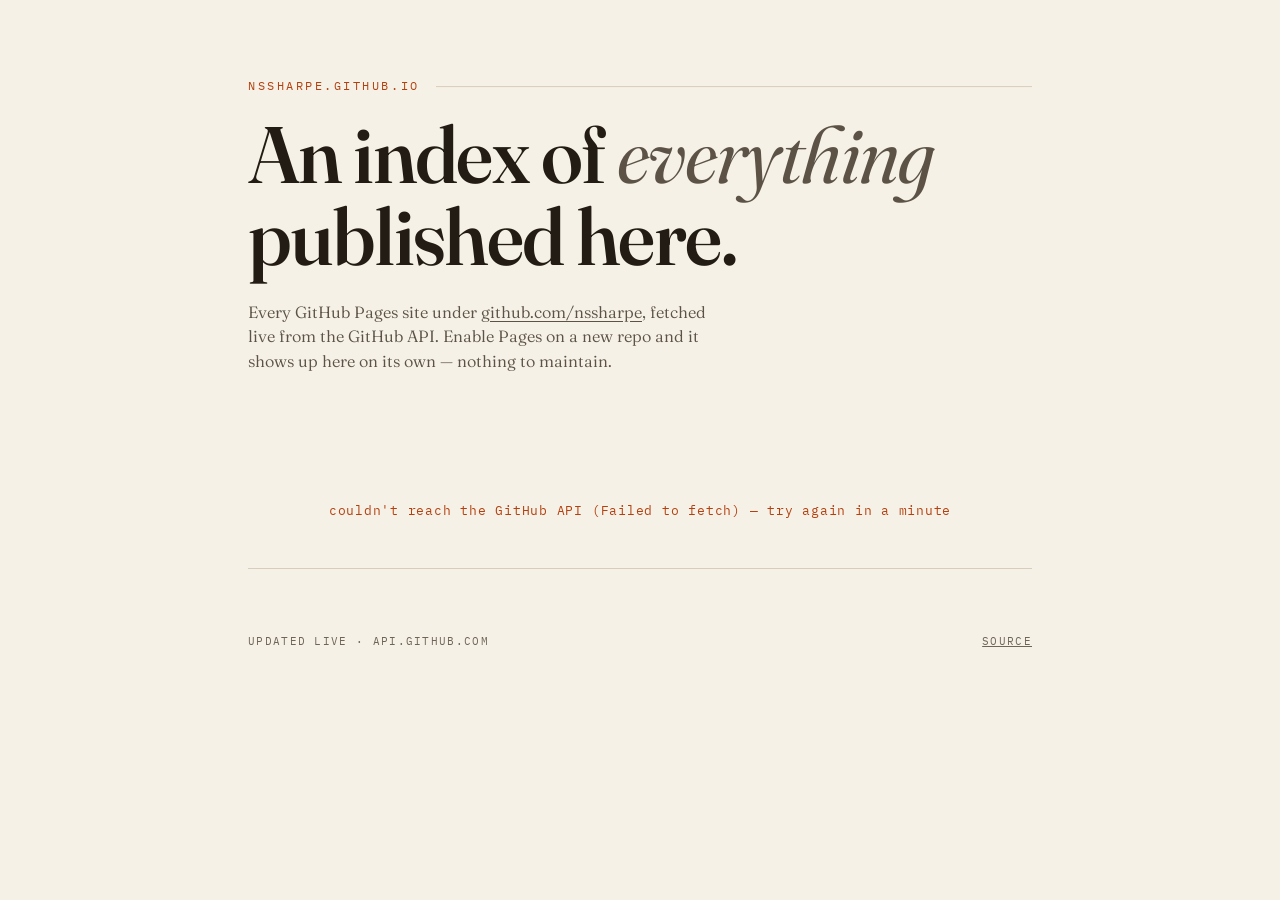
<file: index.html>
<!DOCTYPE html>
<html lang="en">
<head>
<meta charset="UTF-8">
<meta name="viewport" content="width=device-width, initial-scale=1.0">
<title>nssharpe — Pages Index</title>
<meta name="description" content="An index of every GitHub Pages site published by nssharpe.">
<link rel="icon" href="data:image/svg+xml,<svg xmlns='http://www.w3.org/2000/svg' viewBox='0 0 100 100'><text y='0.9em' font-size='90'>&#128218;</text></svg>">
<link rel="preconnect" href="https://fonts.googleapis.com">
<link rel="preconnect" href="https://fonts.gstatic.com" crossorigin>
<link href="https://fonts.googleapis.com/css2?family=Fraunces:ital,opsz,wght@0,9..144,300..900;1,9..144,300..900&family=IBM+Plex+Mono:ital,wght@0,400;0,500;1,400&display=swap" rel="stylesheet">
<style>
  :root {
    --paper: #f6f1e7;
    --paper-deep: #ede5d4;
    --ink: #221c14;
    --ink-soft: #5c5346;
    --ink-faint: #6e6557;
    --rule: #d8cdb8;
    --accent: #b3410f;
    --accent-ink: #ffffff;
    --hover-wash: #efe7d6;
  }
  @media (prefers-color-scheme: dark) {
    :root {
      --paper: #171512;
      --paper-deep: #1f1c17;
      --ink: #ece5d8;
      --ink-soft: #b0a795;
      --ink-faint: #8d8574;
      --rule: #353026;
      --accent: #ff7a3c;
      --accent-ink: #171512;
      --hover-wash: #201d18;
    }
  }

  * { margin: 0; padding: 0; box-sizing: border-box; }

  html { scroll-behavior: smooth; }

  body {
    background: var(--paper);
    color: var(--ink);
    font-family: "Fraunces", Georgia, serif;
    font-optical-sizing: auto;
    line-height: 1.5;
    min-height: 100vh;
    /* faint paper grain */
    background-image: radial-gradient(var(--rule) 0.5px, transparent 0.5px);
    background-size: 26px 26px;
  }

  .sheet {
    max-width: 880px;
    margin: 0 auto;
    padding: clamp(2rem, 6vw, 5rem) clamp(1.25rem, 5vw, 3rem) 6rem;
  }

  /* ---------- masthead ---------- */
  header { margin-bottom: clamp(2.5rem, 7vw, 5rem); }

  .kicker {
    font-family: "IBM Plex Mono", ui-monospace, monospace;
    font-size: 0.72rem;
    letter-spacing: 0.22em;
    text-transform: uppercase;
    color: var(--accent);
    display: flex;
    align-items: baseline;
    gap: 1rem;
    margin-bottom: 1.25rem;
  }
  .kicker::after {
    content: "";
    flex: 1;
    border-bottom: 1px solid var(--rule);
    transform: translateY(-0.25em);
  }

  h1 {
    font-size: clamp(2.6rem, 8vw, 5rem);
    font-weight: 560;
    letter-spacing: -0.02em;
    line-height: 1.02;
  }
  h1 em {
    font-style: italic;
    font-weight: 380;
    color: var(--ink-soft);
  }

  .standfirst {
    margin-top: 1.4rem;
    max-width: 46ch;
    font-size: 1.02rem;
    font-weight: 340;
    color: var(--ink-soft);
  }
  .standfirst a { color: inherit; text-underline-offset: 3px; }
  .standfirst a:hover { color: var(--accent); }

  #census {
    font-family: "IBM Plex Mono", ui-monospace, monospace;
    font-size: 0.72rem;
    letter-spacing: 0.14em;
    text-transform: uppercase;
    color: var(--ink-faint);
    margin-top: 2.2rem;
  }

  /* ---------- index entries ---------- */
  ol.index { list-style: none; border-top: 1px solid var(--rule); }

  .entry {
    border-bottom: 1px solid var(--rule);
    opacity: 0;
    transform: translateY(10px);
    animation: rise 0.55s cubic-bezier(0.22, 1, 0.36, 1) forwards;
    animation-delay: calc(var(--i) * 70ms);
  }
  @keyframes rise { to { opacity: 1; transform: none; } }
  @media (prefers-reduced-motion: reduce) {
    .entry { animation: none; opacity: 1; transform: none; }
  }

  .entry-link {
    display: grid;
    grid-template-columns: 3.2rem 1fr auto;
    grid-template-areas:
      "num title  date"
      "num desc   date";
    column-gap: 1.4rem;
    align-items: baseline;
    padding: 1.15rem 0.6rem 1.2rem 0.2rem;
    text-decoration: none;
    color: inherit;
    transition: background-color 0.18s ease, padding-left 0.18s ease;
  }
  .entry-link:hover, .entry-link:focus-visible {
    background: var(--hover-wash);
    padding-left: 0.7rem;
  }
  .entry-link:focus-visible { outline: 2px solid var(--accent); outline-offset: -2px; }

  .num {
    grid-area: num;
    align-self: start;
    font-family: "IBM Plex Mono", ui-monospace, monospace;
    font-size: 0.78rem;
    color: var(--ink-faint);
    padding-top: 0.45em;
  }

  .title {
    grid-area: title;
    font-size: clamp(1.25rem, 3.4vw, 1.7rem);
    font-weight: 520;
    letter-spacing: -0.01em;
    line-height: 1.15;
  }
  .entry-link:hover .title { color: var(--accent); }
  .title .arrow {
    display: inline-block;
    font-weight: 380;
    color: var(--accent);
    opacity: 0;
    transform: translateX(-6px);
    transition: opacity 0.18s ease, transform 0.18s ease;
  }
  .entry-link:hover .arrow, .entry-link:focus-visible .arrow {
    opacity: 1;
    transform: none;
  }

  .desc {
    grid-area: desc;
    margin-top: 0.3rem;
    font-size: 0.95rem;
    font-weight: 340;
    color: var(--ink-soft);
    max-width: 52ch;
  }
  .desc.none { font-style: italic; color: var(--ink-faint); }

  .date {
    grid-area: date;
    align-self: start;
    padding-top: 0.55em;
    font-family: "IBM Plex Mono", ui-monospace, monospace;
    font-size: 0.72rem;
    white-space: nowrap;
    color: var(--ink-faint);
    letter-spacing: 0.05em;
  }

  .repo-row {
    display: flex;
    justify-content: flex-end;
    padding: 0 0.6rem 0.9rem;
    margin-top: -0.55rem;
  }
  .repo-link {
    font-family: "IBM Plex Mono", ui-monospace, monospace;
    font-size: 0.68rem;
    letter-spacing: 0.08em;
    color: var(--ink-faint);
    text-decoration: none;
    border-bottom: 1px dotted var(--ink-faint);
    padding-bottom: 1px;
  }
  .repo-link:hover { color: var(--accent); border-bottom-color: var(--accent); }

  @media (max-width: 560px) {
    .entry-link {
      grid-template-columns: 2.1rem 1fr;
      grid-template-areas:
        "num title"
        "num desc"
        "num date";
    }
    .date { padding-top: 0.55rem; }
  }

  /* ---------- states ---------- */
  .state {
    font-family: "IBM Plex Mono", ui-monospace, monospace;
    font-size: 0.8rem;
    color: var(--ink-soft);
    padding: 3rem 0;
    text-align: center;
    letter-spacing: 0.06em;
  }
  .state.error { color: var(--accent); }
  .state .dots::after {
    content: "";
    animation: dots 1.2s steps(4) infinite;
  }
  @keyframes dots {
    0% { content: ""; } 25% { content: "."; } 50% { content: ".."; } 75% { content: "..."; }
  }

  footer {
    margin-top: 4rem;
    font-family: "IBM Plex Mono", ui-monospace, monospace;
    font-size: 0.68rem;
    letter-spacing: 0.12em;
    text-transform: uppercase;
    color: var(--ink-faint);
    display: flex;
    justify-content: space-between;
    gap: 1rem;
    flex-wrap: wrap;
  }
  footer a { color: inherit; }
  footer a:hover { color: var(--accent); }
</style>
</head>
<body>
<div class="sheet">
  <header>
    <p class="kicker">nssharpe.github.io</p>
    <h1>An index of <em>everything</em><br>published here.</h1>
    <p class="standfirst">
      Every GitHub Pages site under <a href="https://github.com/nssharpe">github.com/nssharpe</a>,
      fetched live from the GitHub API. Enable Pages on a new repo and it shows up
      here on its own — nothing to maintain.
    </p>
    <p id="census" aria-live="polite"></p>
  </header>

  <main>
    <div id="state" class="state"><span class="dots">consulting the card catalog</span></div>
    <ol class="index" id="index"></ol>
  </main>

  <footer>
    <span>updated live · api.github.com</span>
    <a href="https://github.com/nssharpe/nssharpe.github.io">source</a>
  </footer>
</div>

<script>
(async function () {
  const USER = "nssharpe";
  const SELF = USER + ".github.io";
  const EXCLUDE = new Set([SELF]);           // repos to hide from the index
  const CACHE_KEY = "pages-index-cache-v1";

  // storage can be disabled (private modes, sandboxed contexts) — never let it break the page
  const store = {
    get(k) { try { return localStorage.getItem(k); } catch { return null; } },
    set(k, v) { try { localStorage.setItem(k, v); } catch { /* ignore */ } }
  };

  const state = document.getElementById("state");
  const list = document.getElementById("index");
  const census = document.getElementById("census");

  async function fetchRepos() {
    const repos = [];
    for (let page = 1; page <= 3; page++) {
      const res = await fetch(
        `https://api.github.com/users/${USER}/repos?per_page=100&page=${page}`,
        { headers: { Accept: "application/vnd.github+json" } }
      );
      if (!res.ok) throw new Error(`GitHub API ${res.status}`);
      const batch = await res.json();
      repos.push(...batch);
      if (batch.length < 100) break;
    }
    return repos;
  }

  function relative(iso) {
    const days = Math.floor((Date.now() - new Date(iso)) / 86400000);
    if (days < 1) return "today";
    if (days === 1) return "yesterday";
    if (days < 30) return days + "d ago";
    if (days < 365) return Math.floor(days / 30) + "mo ago";
    const y = Math.floor(days / 365);
    return y + (y === 1 ? " yr ago" : " yrs ago");
  }

  function render(repos, fromCache) {
    const sites = repos
      .filter(r => r.has_pages && !EXCLUDE.has(r.name))
      .sort((a, b) => new Date(b.pushed_at) - new Date(a.pushed_at));

    if (!sites.length) {
      state.className = "state";
      state.textContent = "no pages sites found";
      return;
    }

    state.hidden = true;
    census.textContent =
      sites.length + " sites in print" + (fromCache ? " · cached copy (api unavailable)" : "");

    list.innerHTML = "";
    sites.forEach((r, i) => {
      const li = document.createElement("li");
      li.className = "entry";
      li.style.setProperty("--i", i);

      const a = document.createElement("a");
      a.className = "entry-link";
      a.href = `https://${USER}.github.io/${r.name}/`;

      const num = document.createElement("span");
      num.className = "num";
      num.textContent = String(i + 1).padStart(2, "0");

      const title = document.createElement("span");
      title.className = "title";
      title.textContent = r.name + " ";
      const arrow = document.createElement("span");
      arrow.className = "arrow";
      arrow.textContent = "↗";
      title.appendChild(arrow);

      const desc = document.createElement("span");
      desc.className = "desc" + (r.description ? "" : " none");
      desc.textContent = r.description || "no description";

      const date = document.createElement("span");
      date.className = "date";
      date.textContent = relative(r.pushed_at);

      a.append(num, title, desc, date);
      li.appendChild(a);

      const repoRow = document.createElement("div");
      repoRow.className = "repo-row";
      const repoLink = document.createElement("a");
      repoLink.className = "repo-link";
      repoLink.href = r.html_url;
      repoLink.textContent = "view source →";
      repoRow.appendChild(repoLink);
      li.appendChild(repoRow);

      list.appendChild(li);
    });
  }

  try {
    const repos = await fetchRepos();
    store.set(CACHE_KEY, JSON.stringify(repos));
    render(repos, false);
  } catch (err) {
    const cached = store.get(CACHE_KEY);
    if (cached) {
      render(JSON.parse(cached), true);
    } else {
      state.className = "state error";
      state.textContent =
        "couldn't reach the GitHub API (" + err.message + ") — try again in a minute";
    }
  }
})();
</script>
</body>
</html>
</file>
